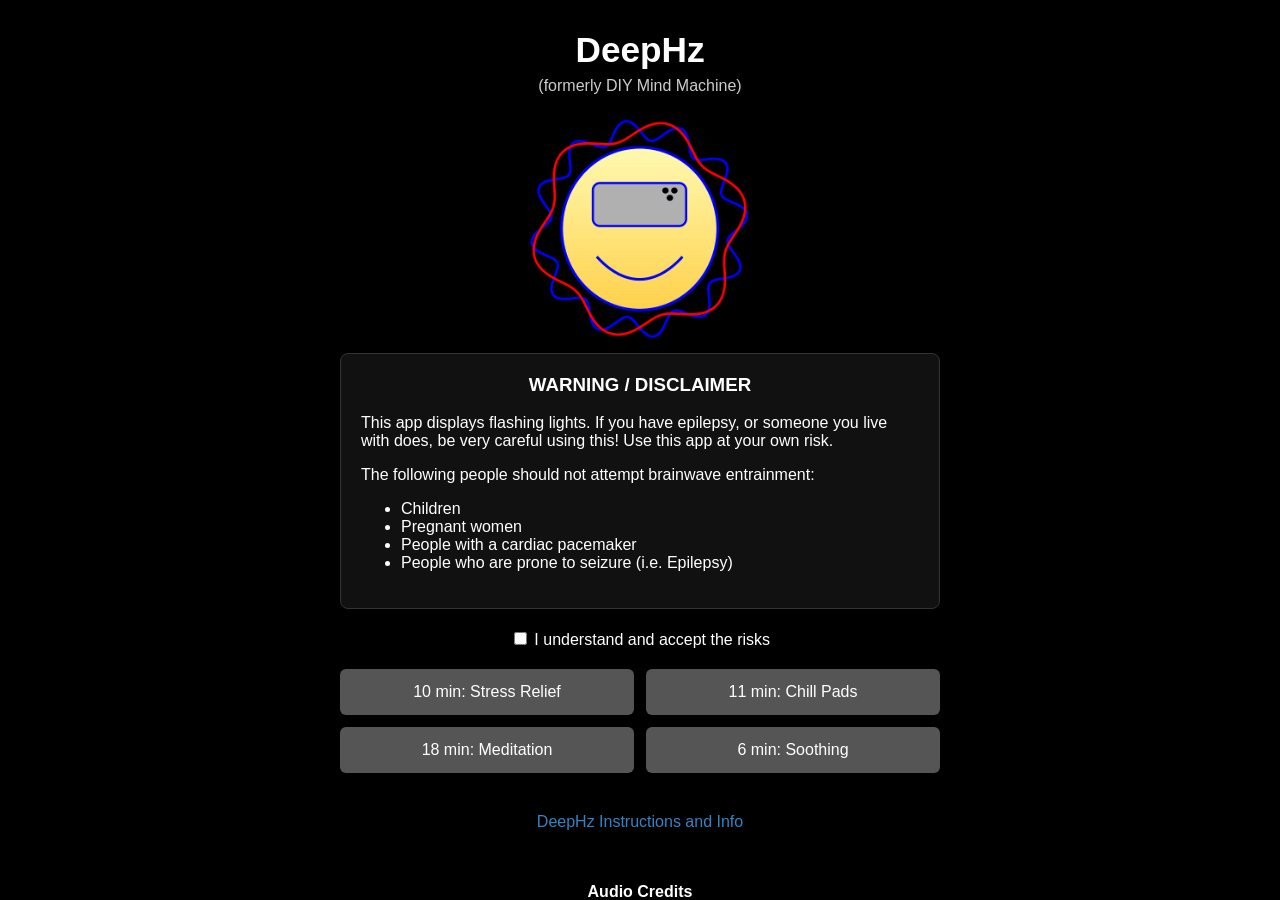
<file: index.html>
<!DOCTYPE html>
<html lang="en">
<head>
<meta charset="UTF-8">
<meta name="viewport" content="width=device-width, initial-scale=1.0">
<meta name="screen-orientation" content="portrait">
<meta name="theme-color" content="#000000">

<meta name="apple-mobile-web-app-capable" content="yes">
<meta name="apple-mobile-web-app-status-bar-style" content="black">
<meta name="apple-mobile-web-app-title" content="DeepHz">

<title>DeepHz</title>
<link rel="manifest" href="manifest.json">
<link rel="stylesheet" href="styles.css">
</head>

<body>

<!-- Overlay -->
<div id="overlay">
    <div class="overlay-content">
       <h1 id="appName"> DeepHz <span class="subtitle">(formerly DIY Mind Machine)</span> </h1>
        <!-- Logo -->
        <img src="deepHz512x512.png" id="logo" alt="DeepHz Logo">

        <!-- Warning -->
        <div class="warning-box">
            <h3>WARNING / DISCLAIMER</h3>

            <p>
            This app displays flashing lights. If you have epilepsy, or someone you live with does, be very careful using this!
            Use this app at your own risk.
            </p>

            <p>
            The following people should not attempt brainwave entrainment:
            </p>

            <ul>
                <li>Children</li>
                <li>Pregnant women</li>
                <li>People with a cardiac pacemaker</li>
                <li>People who are prone to seizure (i.e. Epilepsy)</li>
            </ul>
        </div>

        <!-- Checkbox -->
        <div class="acknowledge">
            <label>
                <input type="checkbox" id="agreeCheck">
                I understand and accept the risks
            </label>
        </div>

        <!-- Start Buttons -->
        <div class="session-buttons">

            <button onclick="startSession('session01')" disabled>10 min: Stress Relief</button>
            <button onclick="startSession('session02')" disabled>11 min: Chill Pads</button>
            <button onclick="startSession('session03')" disabled>18 min: Meditation</button>
            <button onclick="startSession('session04')" disabled>6 min: Soothing</button>

        </div>

  <!-- iOS guidance -->

<p id="moreInfo">
    <a href="https://github.com/markmcla74/deephz/blob/main/README.md" target="_blank" rel="noopener noreferrer">
        DeepHz Instructions and Info
    </a>
</p>

        <!-- Audio Credits -->
<footer id="audioCredits">
    <h3>Audio Credits</h3>
    <ul>
        <li>
            <strong>10 min: Stress Relief</strong> – "Venkatesananda" by Jesse Gallagher
            (YouTube Audio Library)
        </li>
        <li>
            <strong>11 min: Chill Pads</strong> – "meditativetiger-deep-bass-textures-downtempo-experimental-ambient-downtempo-383711.mp3"
            (Pixabay)
        </li>
        <li>
            <strong>18 min: Meditation</strong> – "Meditation Mer-Ka-Ba" by Jesse Gallagher
            (YouTube Audio Library)
        </li>
        <li>
            <strong>6 min: Soothing</strong> – "Soothing Tratak" by Jesse Gallagher
            (YouTube Audio Library)
        </li>
    </ul>
</footer>

    </div>
</div>
<canvas id="sessionCanvas"></canvas>
<audio id="audioPlayer" preload="auto"></audio>


<script src="script-deepHz.js?v=3"></script>
</body>
</html>
</file>
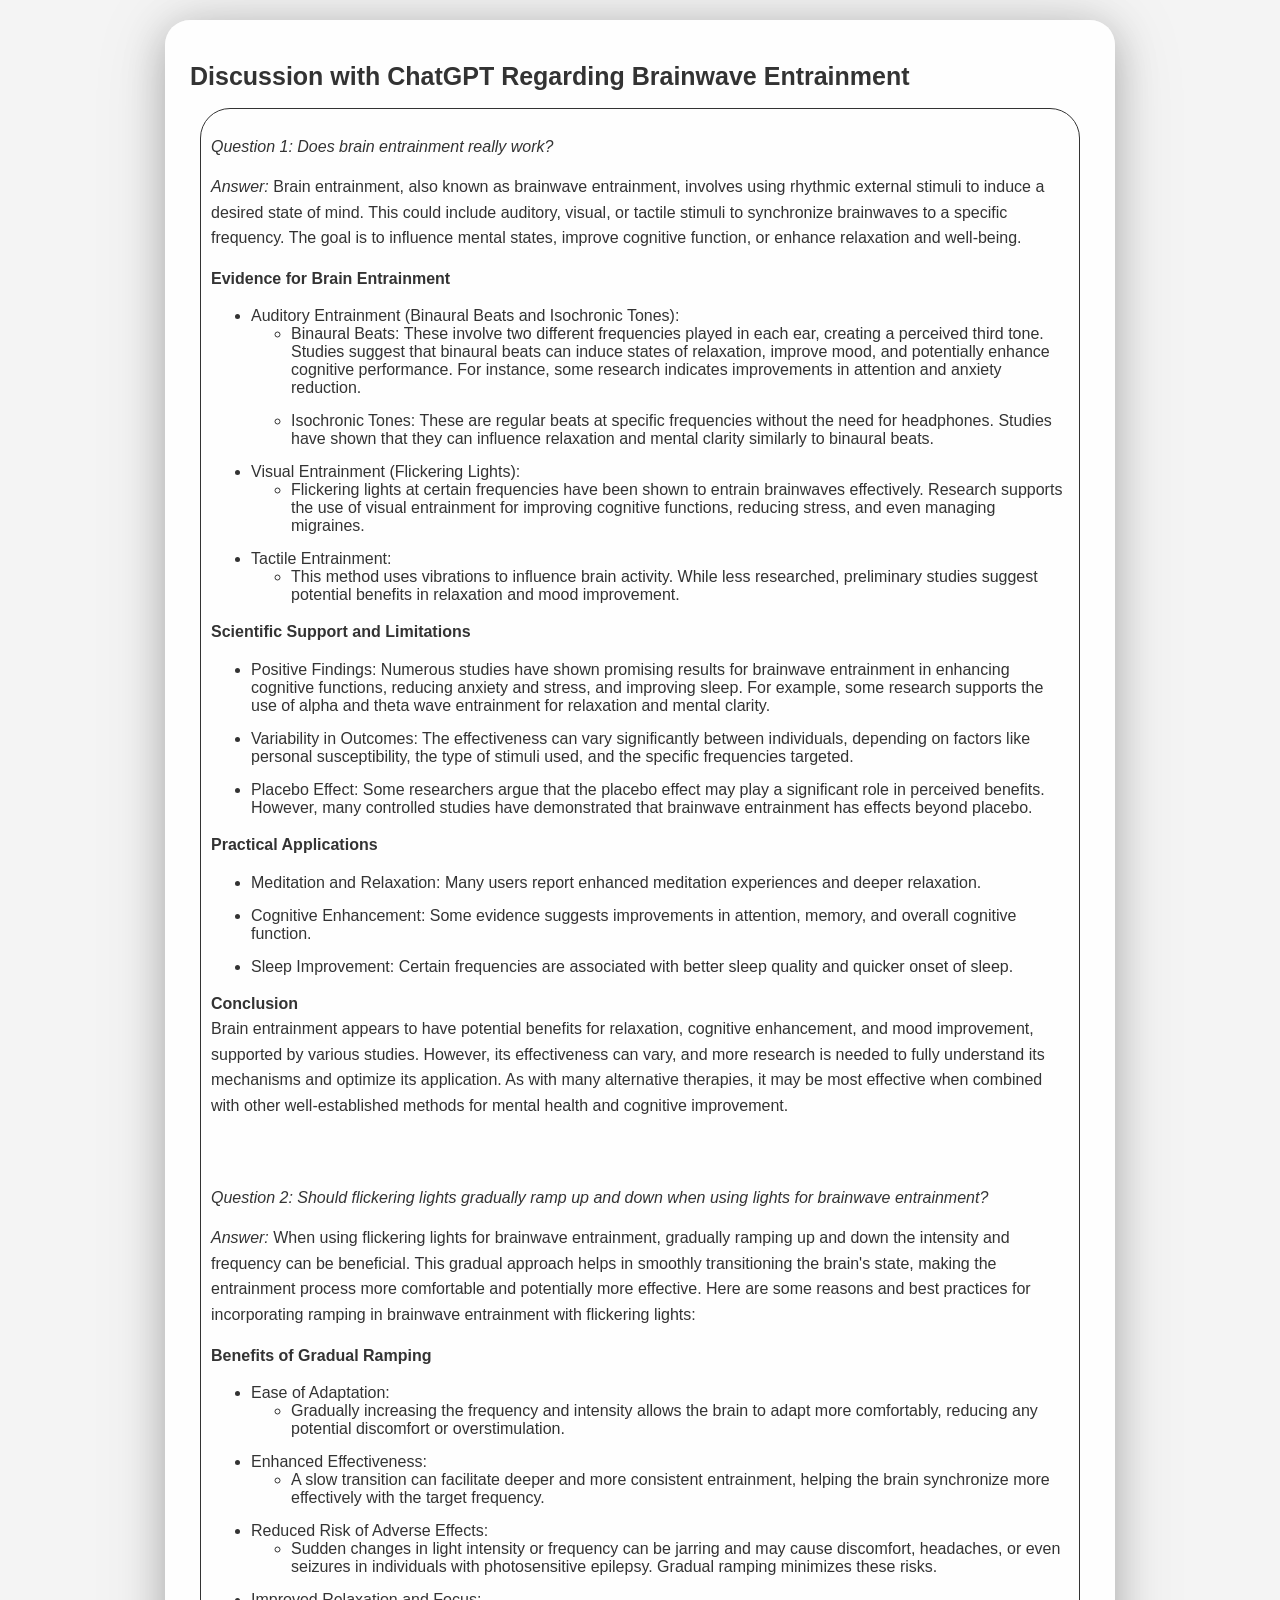
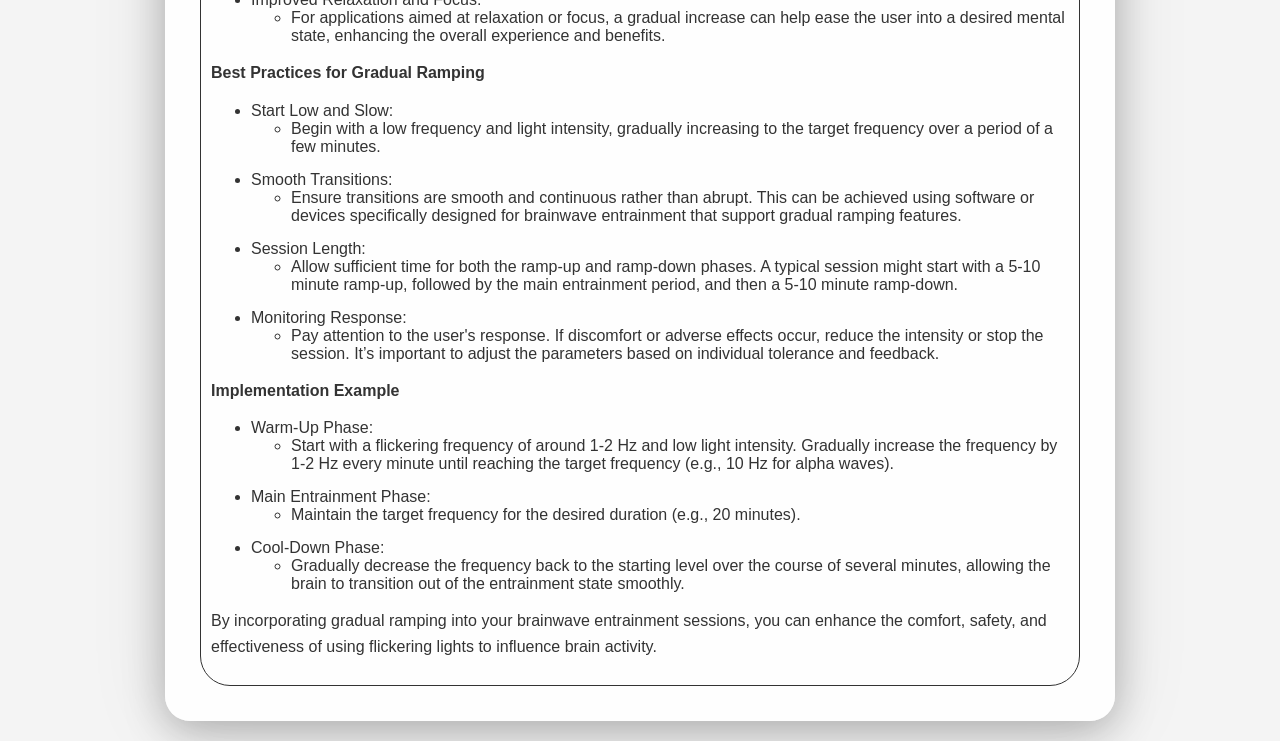
<file: Instructions-Info/discussion.html>
<!DOCTYPE html>
<html>

<link rel="stylesheet" href="style.css">
<head>
    <meta name="viewport" content="width=device-width, initial-scale=1" /> 
    <meta http-equiv="cache-control" content="no-cache" />
    <title>DeepHz</title>


</head>
<body>
    
    <div id="content">
	 <!-- <h1 id="myHeadline" style="font-size:40px; "> <center><b> Flashing Lights to Assist with Meditating </b> </center></h1> -->
     <h1> Discussion with ChatGPT Regarding Brainwave Entrainment</h1>
     <div id="myParagraph">
     <p>
     <i> Question 1: Does brain entrainment really work? </i> </p>

     <p><i>Answer:</i> Brain entrainment, also known as brainwave entrainment, involves using rhythmic external stimuli to induce a desired state of mind. This could include auditory, visual, or tactile stimuli to synchronize brainwaves to a specific frequency. The goal is to influence mental states, improve cognitive function, or enhance relaxation and well-being. </p>
    <p><b>Evidence for Brain Entrainment</b>
        <ul>
        <li>Auditory Entrainment (Binaural Beats and Isochronic Tones):
         <ul>
          <li> Binaural Beats: These involve two different frequencies played in each ear, creating a perceived third tone. Studies suggest that binaural beats can induce states of relaxation, improve mood, and potentially enhance cognitive performance. For instance, some research indicates improvements in attention and anxiety reduction. </li>
         <li> Isochronic Tones: These are regular beats at specific frequencies without the need for headphones. Studies have shown that they can influence relaxation and mental clarity similarly to binaural beats.</li>
         </ul>
        </li>
       <li> Visual Entrainment (Flickering Lights):
         <ul>
         <li>Flickering lights at certain frequencies have been shown to entrain brainwaves effectively. Research supports the use of visual entrainment for improving cognitive functions, reducing stress, and even managing migraines.</li>
         </ul>
       </li>
       <li> Tactile Entrainment:
         <ul>
          <li> This method uses vibrations to influence brain activity. While less researched, preliminary studies suggest potential benefits in relaxation and mood improvement. </li>
         </ul>
       </li>
       </ul> </p>
    <p> <b>Scientific Support and Limitations</b>
        <ul>
       <li>Positive Findings: Numerous studies have shown promising results for brainwave entrainment in enhancing cognitive functions, reducing anxiety and stress, and improving sleep. For example, some research supports the use of alpha and theta wave entrainment for relaxation and mental clarity. </li>
       <li> Variability in Outcomes: The effectiveness can vary significantly between individuals, depending on factors like personal susceptibility, the type of stimuli used, and the specific frequencies targeted. </li>
    <li> Placebo Effect: Some researchers argue that the placebo effect may play a significant role in perceived benefits. However, many controlled studies have demonstrated that brainwave entrainment has effects beyond placebo. </li>
     </ul> </p>
    <p> <b>Practical Applications </b>
    <ul>
     <li>Meditation and Relaxation: Many users report enhanced meditation experiences and deeper relaxation. </li>
     <li>Cognitive Enhancement: Some evidence suggests improvements in attention, memory, and overall cognitive function. </li>
     <li>Sleep Improvement: Certain frequencies are associated with better sleep quality and quicker onset of sleep.</li>
    </ul> </p>
    <p> <b>Conclusion </b> <br>
        Brain entrainment appears to have potential benefits for relaxation, cognitive enhancement, and mood improvement, supported by various studies. However, its effectiveness can vary, and more research is needed to fully understand its mechanisms and optimize its application. As with many alternative therapies, it may be most effective when combined with other well-established methods for mental health and cognitive improvement.
     </p>
     <br>
     <br>
     <p><i>Question 2: Should flickering lights gradually ramp up and down when using lights for brainwave entrainment?</i></p>
<p><i>Answer:</i> When using flickering lights for brainwave entrainment, gradually ramping up and down the intensity and frequency can be beneficial. This gradual approach helps in smoothly transitioning the brain's state, making the entrainment process more comfortable and potentially more effective. Here are some reasons and best practices for incorporating ramping in brainwave entrainment with flickering lights:</p>

    <p><b>Benefits of Gradual Ramping</b>
      <ul>
        <li> Ease of Adaptation:
          <ul>
            <li> Gradually increasing the frequency and intensity allows the brain to adapt more comfortably, reducing any potential discomfort or overstimulation.
            </li>
          </ul>
        </li>
       <li> Enhanced Effectiveness:
           <ul>
            <li> A slow transition can facilitate deeper and more consistent entrainment, helping the brain synchronize more effectively with the target frequency.
            </li>
           </ul>
       </li>
       <li> Reduced Risk of Adverse Effects:
           <ul>
             <li> Sudden changes in light intensity or frequency can be jarring and may cause discomfort, headaches, or even seizures in individuals with photosensitive epilepsy. Gradual ramping minimizes these risks. </li>
           </ul>
       </li>
       <li> Improved Relaxation and Focus:
          <ul>
            <li>
            For applications aimed at relaxation or focus, a gradual increase can help ease the user into a desired mental state, enhancing the overall experience and benefits.
            </li>
          </ul>
       </ul> </p>
    <p> <b>Best Practices for Gradual Ramping</b>
     <ul>
        <li> Start Low and Slow:
          <ul>
           <li> Begin with a low frequency and light intensity, gradually increasing to the target frequency over a period of a few minutes.
           </li>
          </ul>
        </li>
       <li> Smooth Transitions:
          <ul>
            <li> Ensure transitions are smooth and continuous rather than abrupt. This can be achieved using software or devices specifically designed for brainwave entrainment that support gradual ramping features.
            </li>
          </ul>
         </li>
        <li> Session Length:
          <ul>
            <li> Allow sufficient time for both the ramp-up and ramp-down phases. A typical session might start with a 5-10 minute ramp-up, followed by the main entrainment period, and then a 5-10 minute ramp-down.</li>
          </ul>
        </li>
      <li> Monitoring Response:
          <ul>
           <li> Pay attention to the user's response. If discomfort or adverse effects occur, reduce the intensity or stop the session. It’s important to adjust the parameters based on individual tolerance and feedback.</li>
          </ul>
        </li>
      </ul> </p>
    <p><b>Implementation Example</b>
       <ul>
          <li>Warm-Up Phase:
            <ul>
             <li> Start with a flickering frequency of around 1-2 Hz and low light intensity. Gradually increase the frequency by 1-2 Hz every minute until reaching the target frequency (e.g., 10 Hz for alpha waves).
             </li>
            </ul>
          </li>
         <li>Main Entrainment Phase:
            <ul>
             <li>Maintain the target frequency for the desired duration (e.g., 20 minutes).
             </li>
            </ul>
         </li>
        <li> Cool-Down Phase:
          <ul>
            <li> Gradually decrease the frequency back to the starting level over the course of several minutes, allowing the brain to transition out of the entrainment state smoothly.
            </li>
          </ul>
        </li>
      </ul> </p>
    <p>By incorporating gradual ramping into your brainwave entrainment sessions, you can enhance the comfort, safety, and effectiveness of using flickering lights to influence brain activity.</p>


     </div>

   <!-- <p> This was the original headset, that was purchased from Amazon. <a href="https://www.amazon.com/gp/product/B09TSVT1WW/ref=ppx_yo_dt_b_search_asin_title?ie=UTF8&psc=1">Here is the link.</a> </p>
    <img src="vrHeadsetFromAmazon.png" alt="" class="mainImageFormat"/>
   -->

     
 </div>
<canvas id="canvas"></canvas>


</body>
</html>
</file>
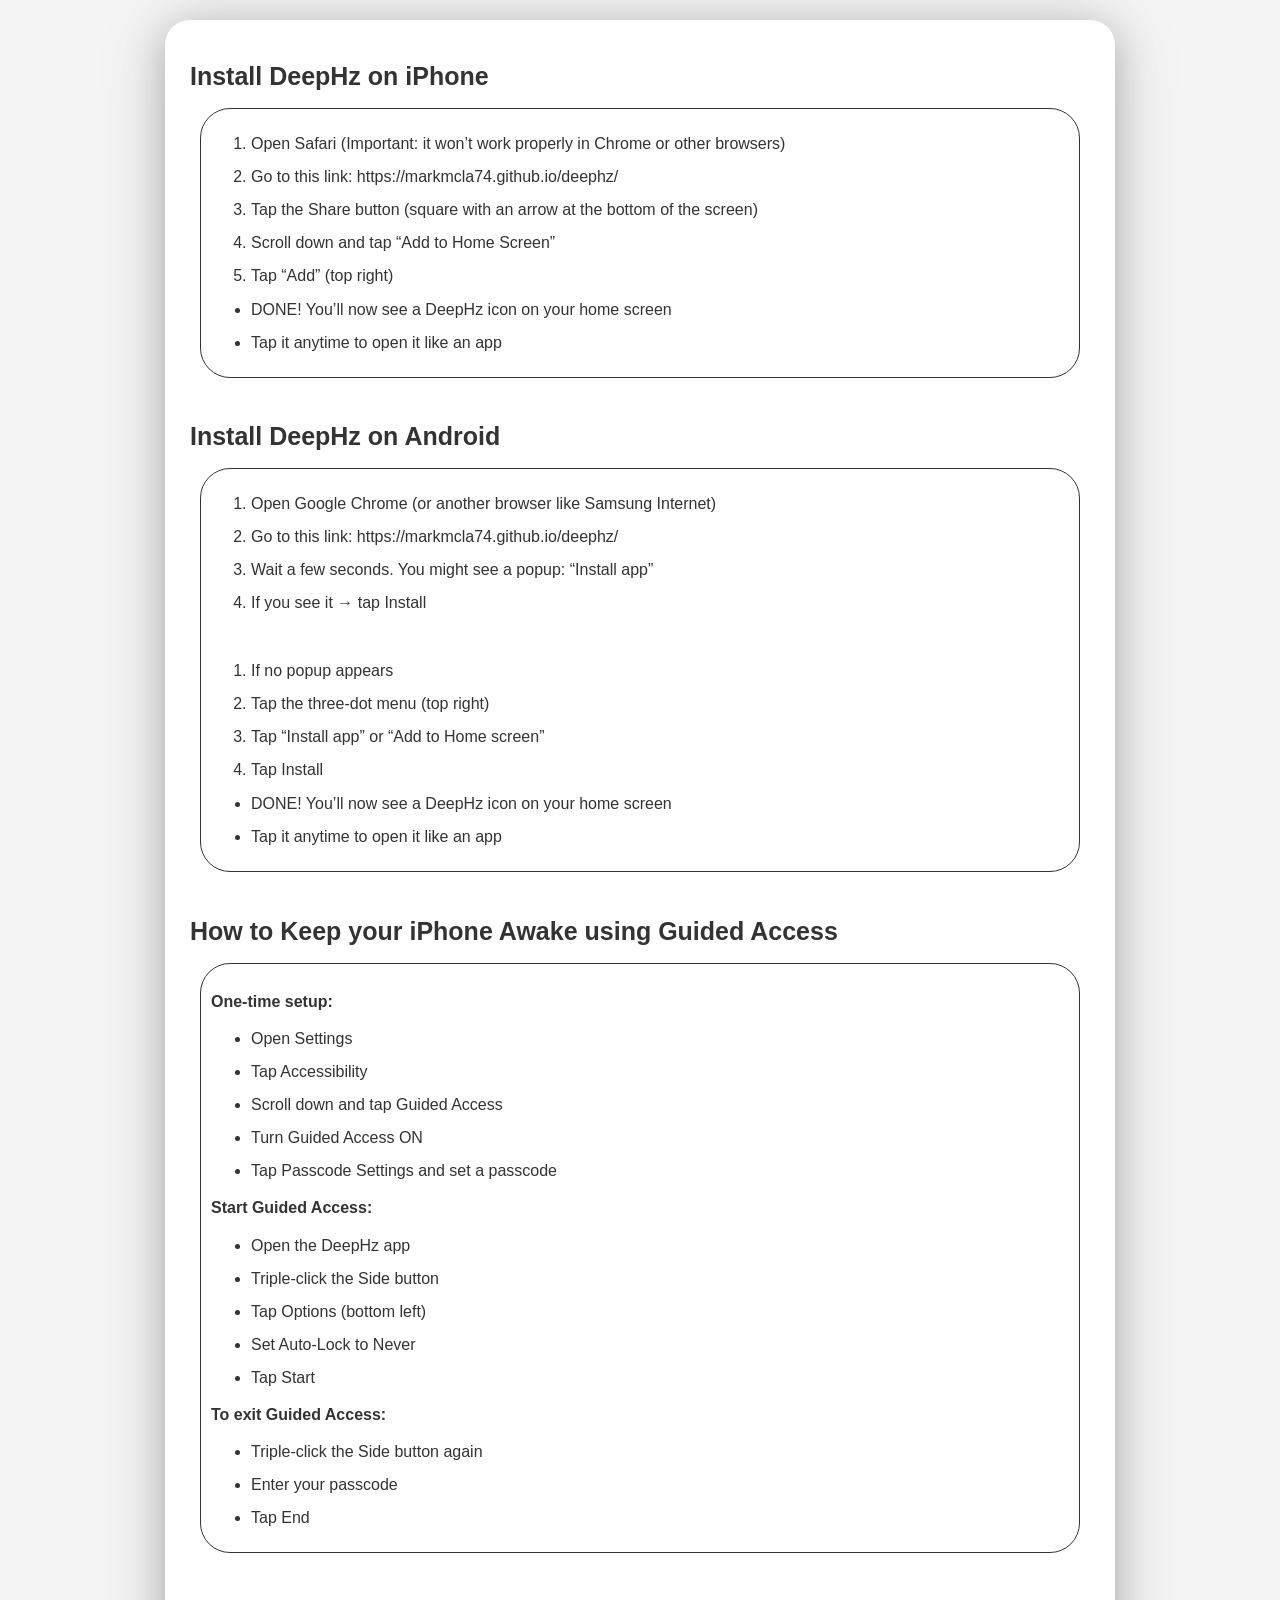
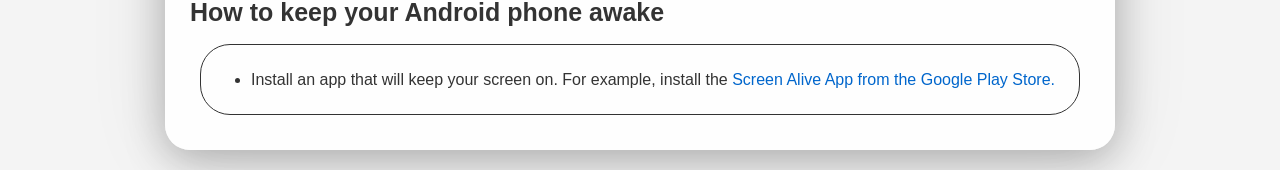
<file: Instructions-Info/installationInstructions.html>
<!DOCTYPE html>
<html>

<link rel="stylesheet" href="style.css">
<head>
    <meta name="viewport" content="width=device-width, initial-scale=1" /> 
    <meta http-equiv="cache-control" content="no-cache" />
    <title>DeepHz</title>


</head>
<body>
    
    <div id="content">

     <h1> Install DeepHz on iPhone</h1>
     <div id="myParagraph">
	   <ol>
          <li> Open Safari (Important: it won’t work properly in Chrome or other browsers) </li>
          <li> Go to this link:  https://markmcla74.github.io/deephz/ </li>
           <li> Tap the Share button (square with an arrow at the bottom of the screen) </li>
          <li> Scroll down and tap “Add to Home Screen” </li>
          <li> Tap “Add” (top right) </li>
       </ol>
       <ul>
           <li> DONE! You’ll now see a DeepHz icon on your home screen </li>
          <li> Tap it anytime to open it like an app </li>
       </ul>

	</div>

    <br>
     <h1> Install DeepHz on Android</h1>
     <div id="myParagraph">
	   <ol>
          <li> Open Google Chrome (or another browser like Samsung Internet) </li>
          <li> Go to this link:  https://markmcla74.github.io/deephz/ </li>
           <li> Wait a few seconds. You might see a popup: “Install app” </li>
          <li> If you see it → tap Install </li>
       </ol>
       <br>
       <ol>
        <li> If no popup appears </li>
        <li> Tap the three-dot menu (top right) </li>
          <li> Tap “Install app” or “Add to Home screen” </li>
           <li> Tap Install </li>
       </ol>
       <ul>
           <li> DONE! You’ll now see a DeepHz icon on your home screen </li>
          <li> Tap it anytime to open it like an app </li>
       </ul>

	</div>

    <br>


<h1>How to Keep your iPhone Awake using Guided Access</h1>
 <div id="myParagraph">
<p><strong>One-time setup:</strong></p>
<ul>
  <li>Open Settings</li>
  <li>Tap Accessibility</li>
  <li>Scroll down and tap Guided Access</li>
  <li>Turn Guided Access ON</li>
  <li>Tap Passcode Settings and set a passcode</li>
</ul>

<p><strong>Start Guided Access:</strong></p>
<ul>
  <li>Open the DeepHz app</li>
  <li>Triple-click the Side button</li>
  <li>Tap Options (bottom left)</li>
  <li>Set Auto-Lock to Never</li>
  <li>Tap Start</li>
</ul>

<p><strong>To exit Guided Access:</strong></p>
<ul>
  <li>Triple-click the Side button again</li>
  <li>Enter your passcode</li>
  <li>Tap End</li>
</ul>

</div>
<br>

<h1> How to keep your Android phone awake </h1>
      <div id="myParagraph">
      <ul>
     <li>Install an app that will keep your screen on. For example, install the <a href="https://play.google.com/store/apps/details?id=in.snapcore.screen_alive">Screen Alive App from the Google Play Store.</a> </li>
     </ul>
     </div>

 </div>
<canvas id="canvas"></canvas>


</body>
</html>
</file>
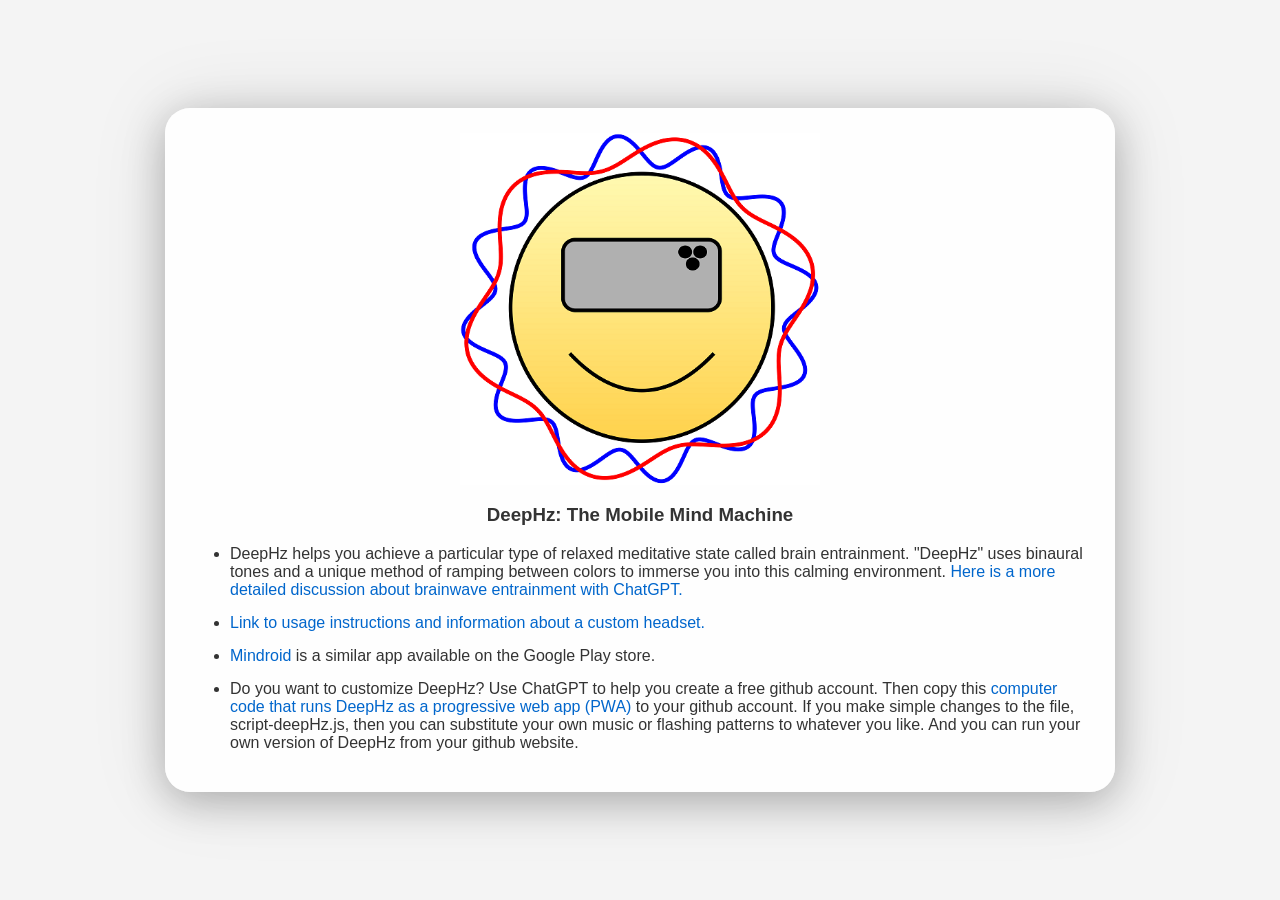
<file: Instructions-Info/instructions-info.html>
<!DOCTYPE html>
<html>

<link rel="stylesheet" href="style.css">
<head>
    <meta name="viewport" content="width=device-width, initial-scale=1" /> 
    <meta http-equiv="cache-control" content="no-cache" />
    <!--
    <meta http-equiv="cache-control" content="no-cache" />
    <meta http-equiv="Pragma" content="no-cache" />
     <meta http-equiv="Expires" content="Thu, 01 Jan 1970 00:00:00 GMT" />
    -->
    <title>DeepHz</title>


</head>
<body>

    
 <div id="content">
    <img src="deepHz512x512White.png" alt="" class="logoImageFormat"/>
    <h3> <center>DeepHz: The Mobile Mind Machine</center></h3>

	<p></p>

        <ul>

        <li> DeepHz helps you achieve a particular type of relaxed meditative state called brain entrainment. "DeepHz" uses binaural tones and a unique method of ramping between colors to immerse you into this  calming environment.  <a href="discussion.html"> Here is a more detailed discussion about brainwave entrainment with ChatGPT.</a>  </li>

        <li> <a href="usageInstructions.html"> Link to usage instructions and information about a custom headset.</a> </li>

        <li> <a href="https://play.google.com/store/search?q=mindroid&c=apps&hl=en_US">Mindroid</a> is a similar app available on the Google Play store. </li>

        <li> Do you want to customize DeepHz? Use ChatGPT to help you create a free github account. Then copy this <a href="https://github.com/markmcla74/deephz">computer code that runs DeepHz as a progressive web app (PWA)</a> to your github account. If you make simple changes to the file, script-deepHz.js, then you can substitute your own music or flashing patterns to whatever you like. And you can run your own version of DeepHz from your github website. </li>

        </ul>

     
 </div>


</body>
</html>
</file>
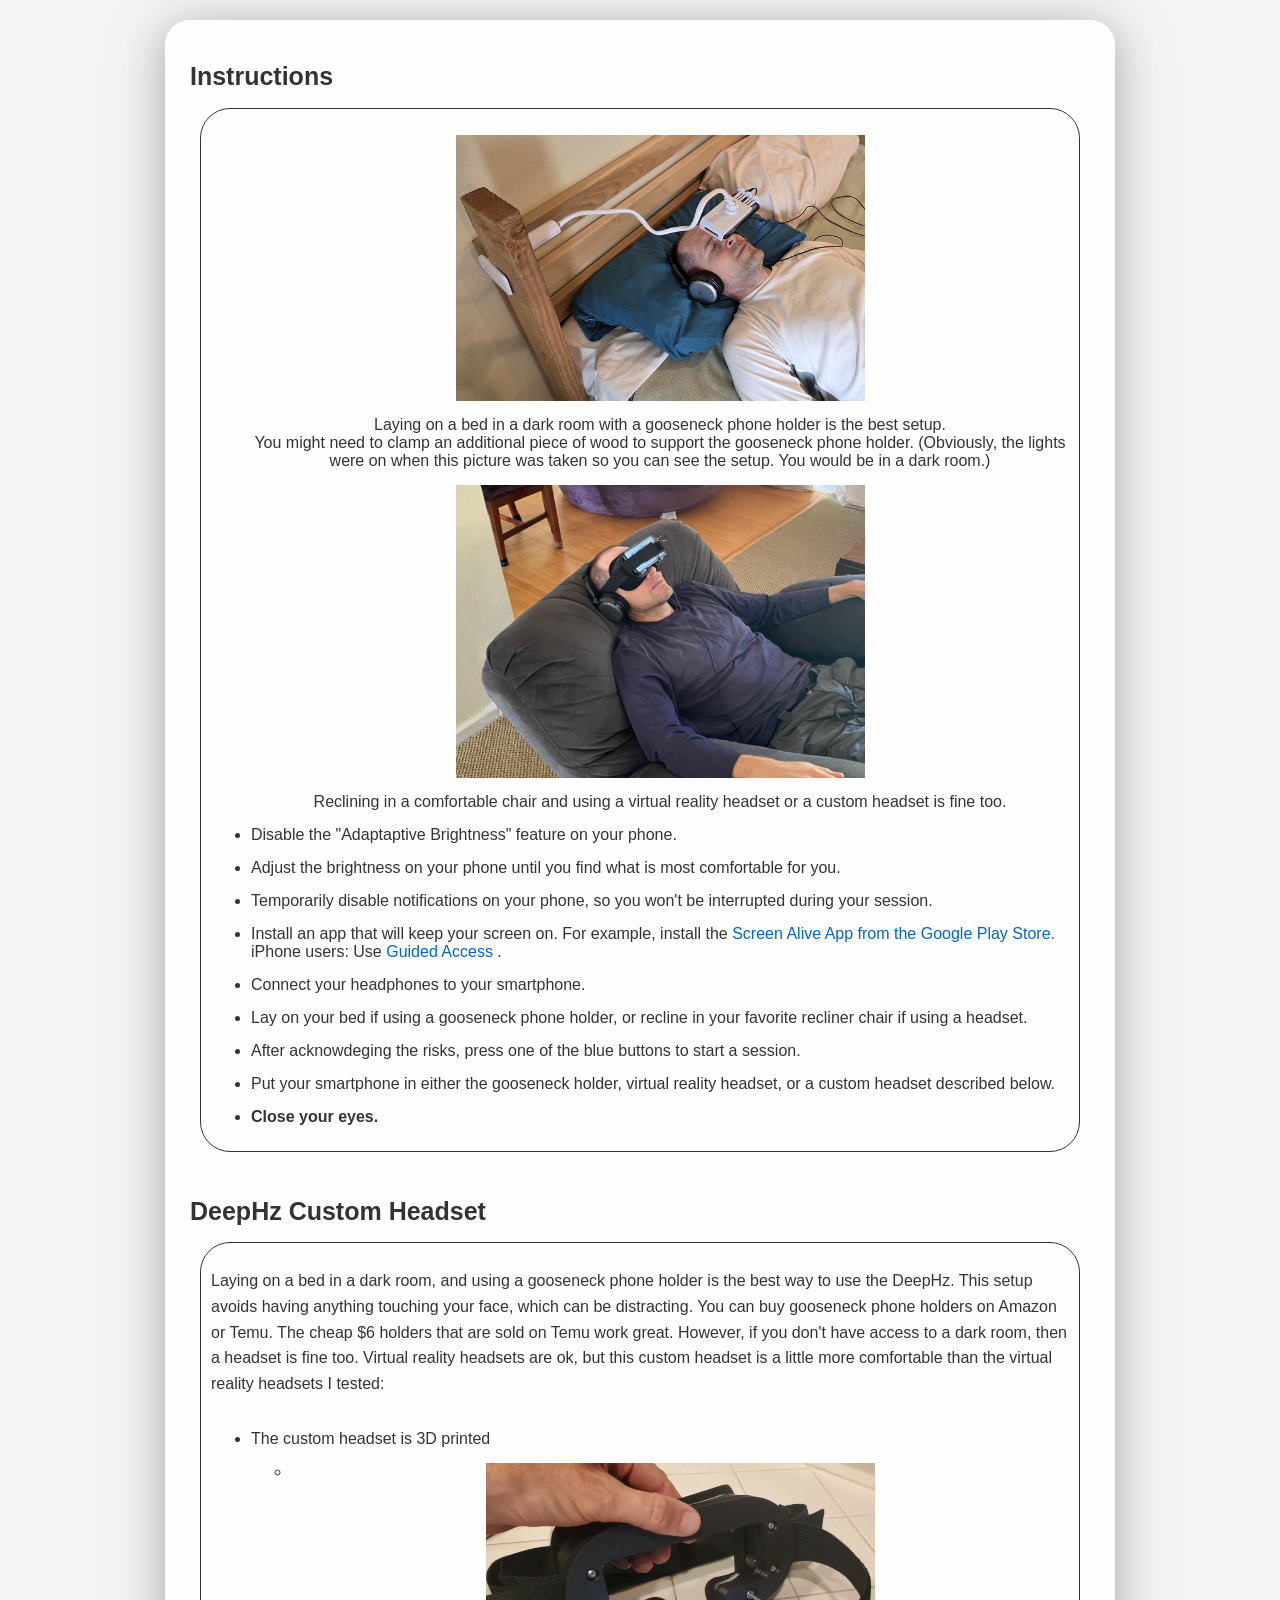
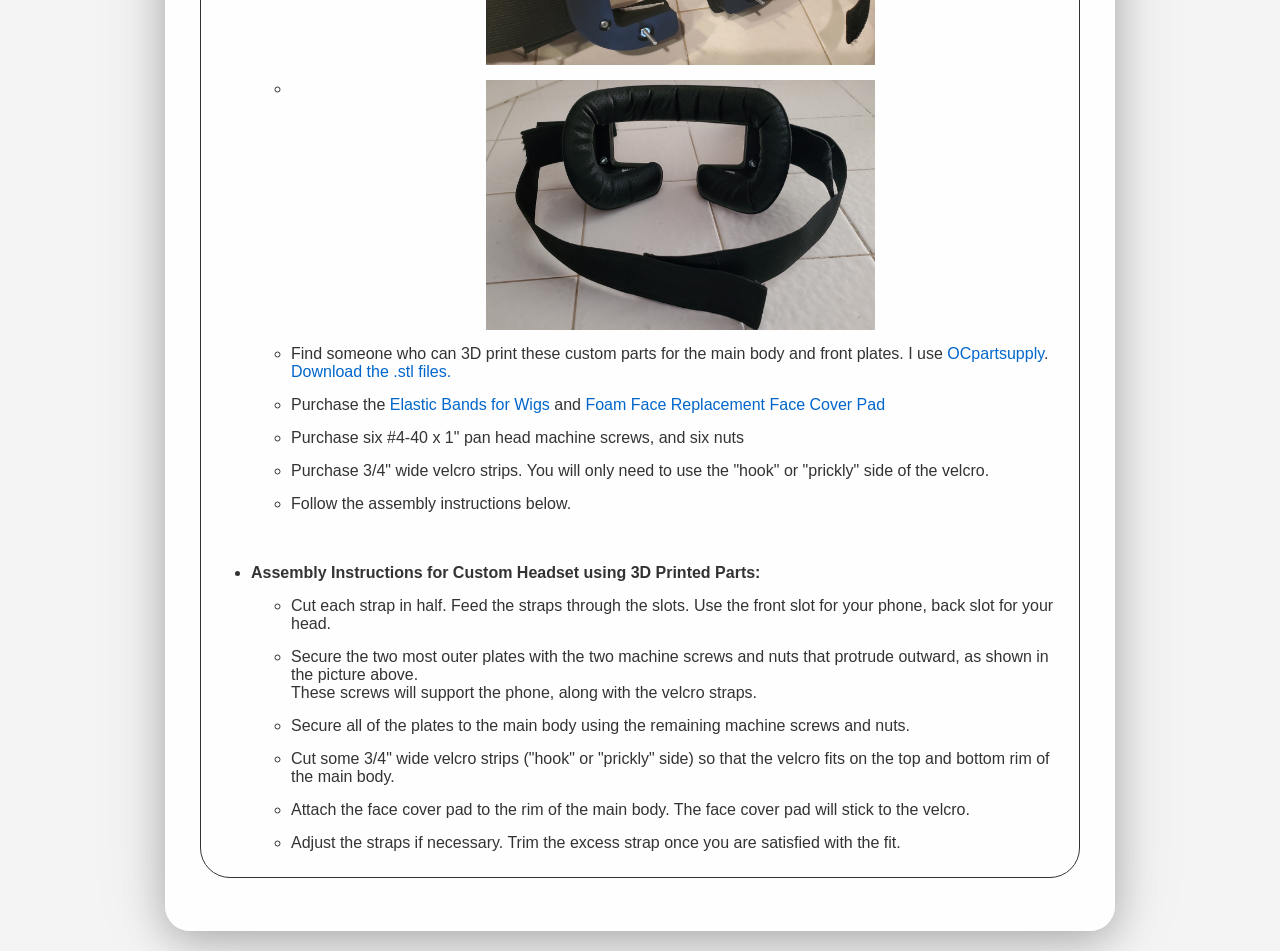
<file: Instructions-Info/instructions.html>
<!DOCTYPE html>
<html>

<link rel="stylesheet" href="style.css">
<head>
    <meta name="viewport" content="width=device-width, initial-scale=1" /> 
    <meta http-equiv="cache-control" content="no-cache" />
    <title>DeepHz</title>


</head>
<body>
    
    <div id="content">
	 <!-- <h1 id="myHeadline" style="font-size:40px; "> <center><b> Flashing Lights to Assist with Meditating </b> </center></h1> -->
	 <h1> Instructions </h1>

     <div id="myParagraph">
        <ul>
	<img src="configurationWithGooseneckReduced.jpg" alt="" class="secondaryImageFormat"/> <p><center>Laying on a bed in a dark room with a gooseneck phone holder is the best setup. <br> You might need to clamp an additional piece of wood to support the gooseneck phone holder. (Obviously, the lights were on when this picture was taken so you can see the setup. You would be in a dark room.)</center> </p> <p></p>
        <img src="demonstrationPicture2p2.png" alt="" class="secondaryImageFormat"/> <p> <center>Reclining in a comfortable chair and using a virtual reality headset or a custom headset is fine too.</center></p><p></p>
	    <li>Disable the "Adaptaptive Brightness" feature on your phone.</li>
	    <li>Adjust the brightness on your phone until you find what is most comfortable for you.</li>
	    <li>Temporarily disable notifications on your phone, so you won't be interrupted during your session.</li>
        <li>Install an app that will keep your screen on. For example, install the <a href="https://play.google.com/store/apps/details?id=in.snapcore.screen_alive">Screen Alive App from the Google Play Store.</a> iPhone users:  Use
    <a href="https://support.apple.com/guide/iphone/use-guided-access-iph3e2e8a7c/ios" target="_blank"  text-decoration:underline;">
      Guided Access
    </a>.</li>
        <li>Connect your headphones to your smartphone.</li>
        <li>Lay on your bed if using a gooseneck phone holder, or recline in your favorite recliner chair if using a headset.</li>
        <li>After acknowdeging the risks, press one of the blue buttons to start a session.</li>
	<li>Put your smartphone in either the gooseneck holder, virtual reality headset, or a custom headset described below.</li>
        <li> <b> Close your eyes. </b> </li>
        </ul>
    </div>
    <br>
     <h1> DeepHz Custom Headset </h1>
     <div id="myParagraph">
	<p> Laying on a bed in a dark room, and using a gooseneck phone holder is the best way to use the DeepHz. This setup avoids having anything touching your face, which can be distracting. You can buy gooseneck phone holders on Amazon or Temu. The cheap $6 holders that are sold on Temu work great. However, if you don't have access to a dark room, then a headset is fine too. Virtual reality headsets are ok, but this custom headset is a little more comfortable than the virtual reality headsets I tested: </p>
	   <ul>
       <p> </p>
       <br>
       <li> The custom headset is 3D printed
          <p> </p>
          <ul>
           <li> <img src="headset3DPrinted2p0.png" alt="" class="mainImageFormat"/> </li>
           <li> <img src="headsetAdditionalView2p0.png" alt="" class="mainImageFormat"/> </li>
          <li> Find someone who can 3D print these custom parts for the main body and front plates. I use <a href="https://www.ebay.com/itm/166598975110?itmmeta=01J2J29J7HP0WC9DGQSEX5J3PX&hash=item26ca129e86:g:eJ4AAOSwpVBlzP3H&itmprp=enc%3AAQAJAAAA0DP0jMBHs4EGwu%2B%2B%2BMgcUH%2BYUC%2Bgv%2Bvv0RQgtZi%2BUff%2BmdOUcyv3SFZkyt5aoQexqJYYG3yrpDHugrJ2djsJNQ%2FPtyAZFbbcpQLF9ljEezC0LXS%2FLwNH2an2MF4PweOIb%2FvCKRc%2FW8cVXKAurARQwq1oFoM1KyR64QYg3aJZWMiq4vNGw4QC%2FlsNTkjbrse%2BJfx9%2BN82liP%2FvSBntTCtMS5LYODmzmiqcSkxC4TECGE6QX3hdxXmMdISKvPmJR3wRp9xprDHEwv20OJrXRWCFxY%3D%7Ctkp%3ABk9SR-6jpsKUZA">OCpartsupply</a>. <a href="STL/STL.zip">Download the .stl files. </a>  </li>

          <li> Purchase the <a href="https://www.amazon.com/gp/product/B0B6CLQJCH/ref=ppx_yo_dt_b_search_asin_title?ie=UTF8&psc=1">Elastic Bands for Wigs</a>  and <a href="https://www.amazon.com/gp/product/B079JW16JC/ref=ppx_yo_dt_b_search_asin_title?ie=UTF8&psc=1">Foam Face Replacement Face Cover Pad</a> </li>
          <li> Purchase six #4-40 x 1" pan head machine screws, and six nuts </li>
          <li> Purchase 3/4" wide velcro strips. You will only need to use the "hook" or "prickly" side of the velcro. </li>
          <li> Follow the assembly instructions below. </li>

       </ul>
       </li>
       <p> </p>
      <br>
      <br>
      <li> <b>Assembly Instructions for Custom Headset using 3D Printed Parts: </b>
        <p></p>
        <ul>
          <li> Cut each strap in half. Feed the straps through the slots. Use the front slot for your phone, back slot for your head. </li>
          <li> Secure the two most outer plates with the two machine screws and nuts that protrude outward, as shown in the picture above.
            <br>These screws will support the phone, along with the velcro straps.</li>
          <li> Secure all of the plates to the main body using the remaining machine screws and nuts.</li>
          <li> Cut some 3/4" wide velcro strips ("hook" or "prickly" side) so that the velcro fits on the top and bottom rim of the main body. </li>
          <li> Attach the face cover pad to the rim of the main body. The face cover pad will stick to the velcro. </li>
          <li> Adjust the straps if necessary. Trim the excess strap once you are satisfied with the fit. </li>

        </ul>
      </li>


	</div>


    <br>





   <!-- <p> This was the original headset, that was purchased from Amazon. <a href="https://www.amazon.com/gp/product/B09TSVT1WW/ref=ppx_yo_dt_b_search_asin_title?ie=UTF8&psc=1">Here is the link.</a> </p>
    <img src="vrHeadsetFromAmazon.png" alt="" class="mainImageFormat"/>
   -->

     
 </div>
<canvas id="canvas"></canvas>


</body>
</html>
</file>
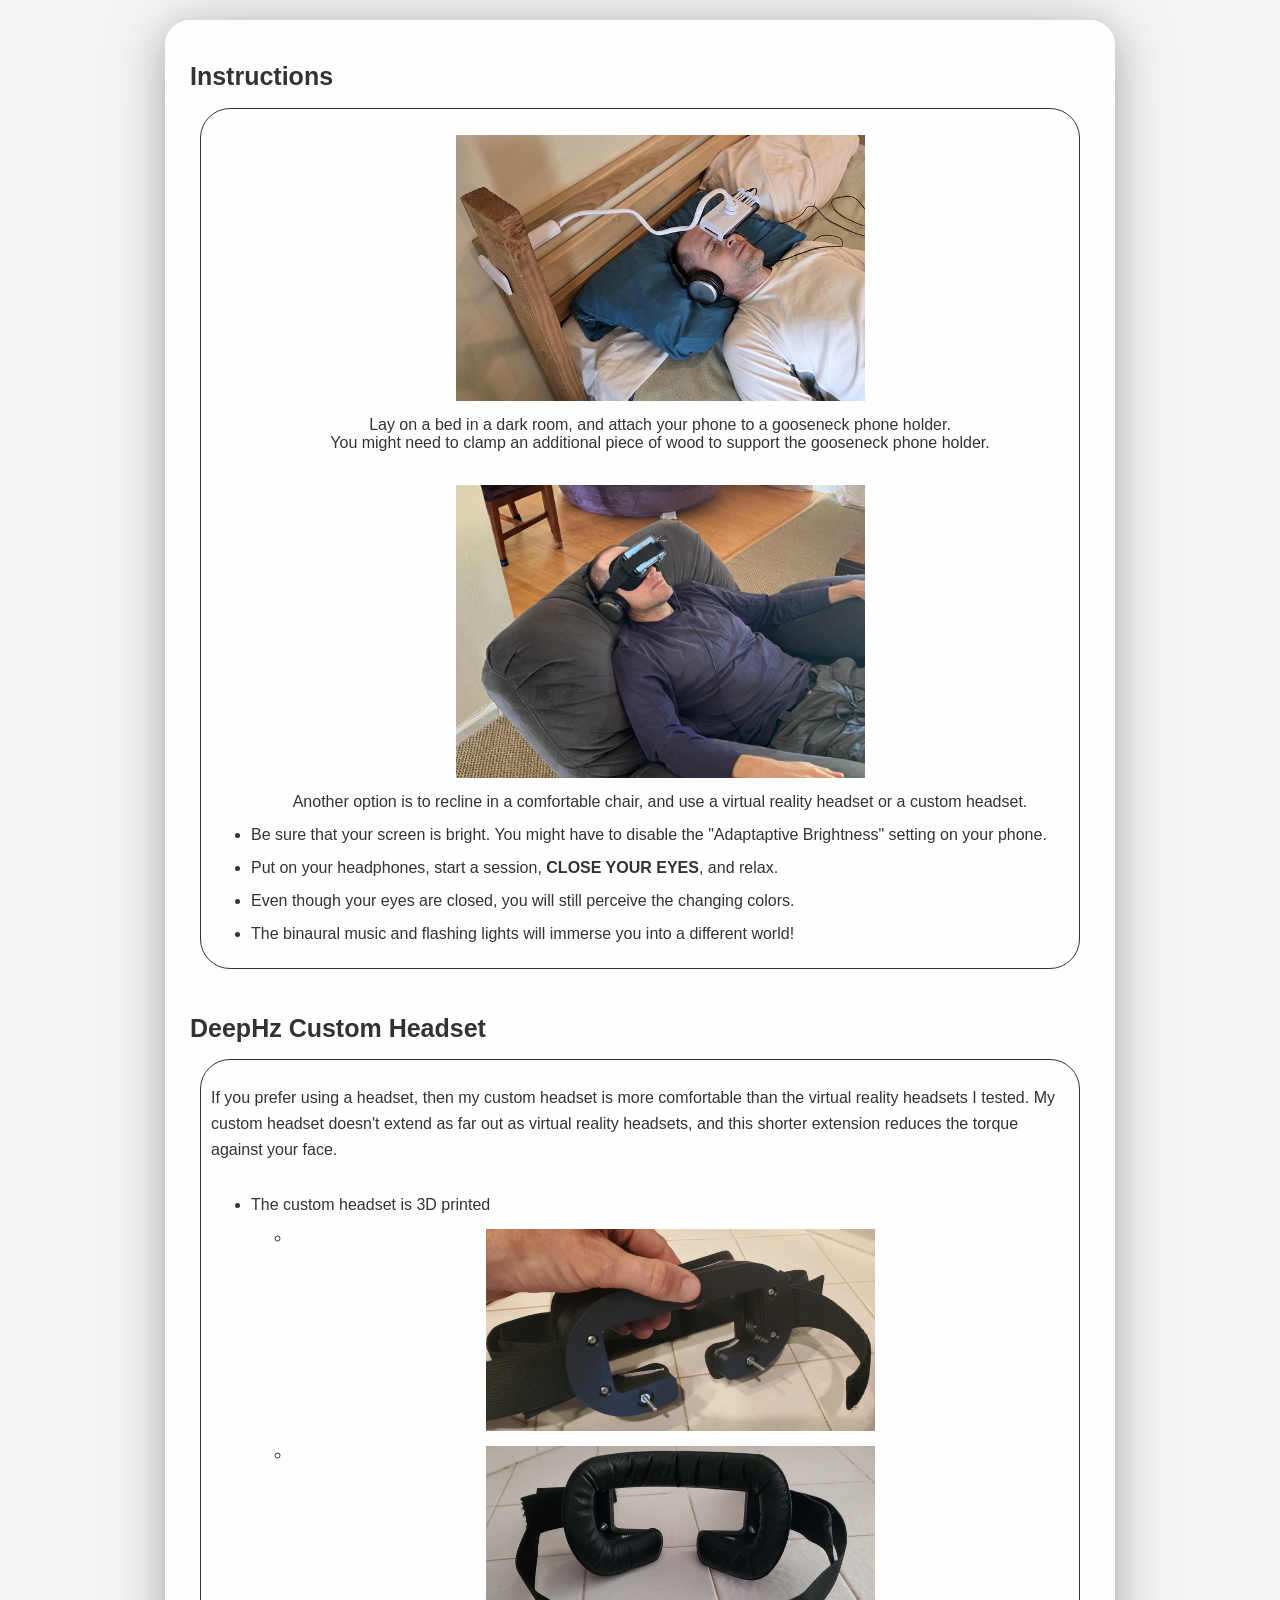
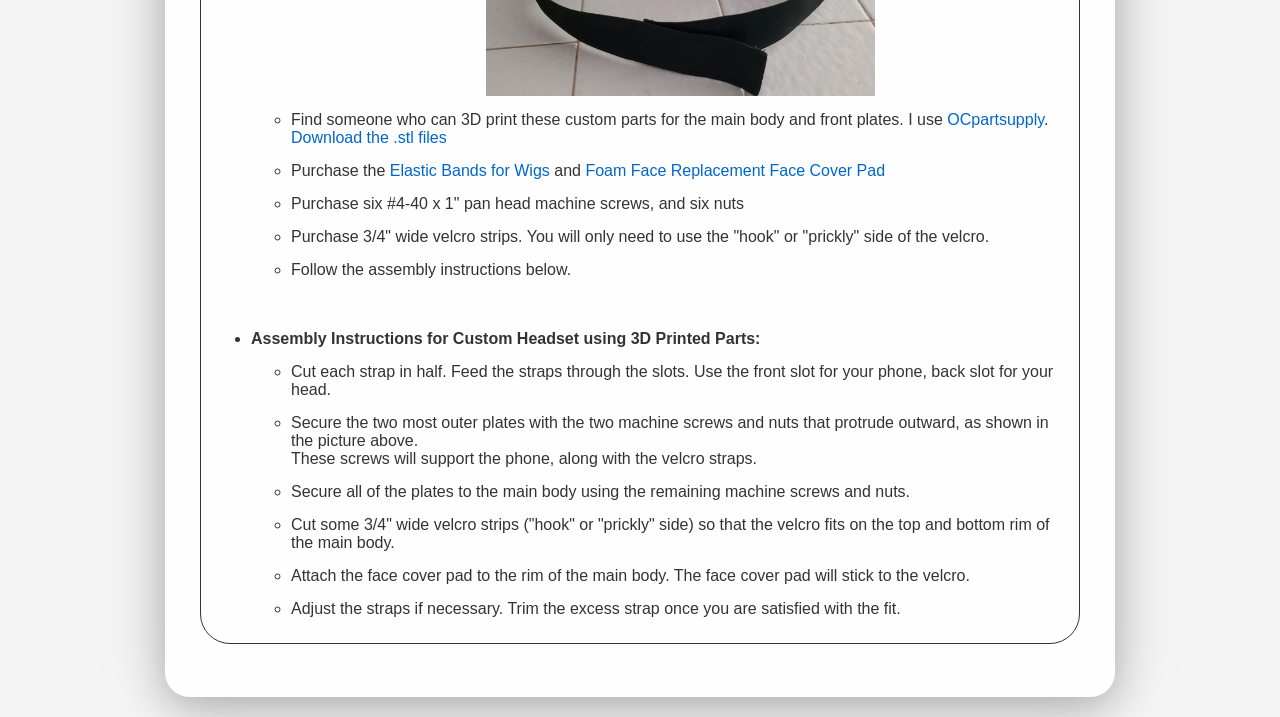
<file: Instructions-Info/usageInstructions.html>
<!DOCTYPE html>
<html>

<link rel="stylesheet" href="style.css">
<head>
    <meta name="viewport" content="width=device-width, initial-scale=1" /> 
    <meta http-equiv="cache-control" content="no-cache" />
    <title>DeepHz</title>


</head>
<body>
    
    <div id="content">
	 <!-- <h1 id="myHeadline" style="font-size:40px; "> <center><b> Flashing Lights to Assist with Meditating </b> </center></h1> -->
	 <h1> Instructions </h1>

     <div id="myParagraph">
        <ul>
	<img src="configurationWithGooseneckReduced.jpg" alt="" class="secondaryImageFormat"/> <p><center>Lay on a bed in a dark room, and attach your phone to a gooseneck phone holder. <br> You might need to clamp an additional piece of wood to support the gooseneck phone holder.</center> </p> <p></p>
	 <br>
        <img src="demonstrationPicture2p2.png" alt="" class="secondaryImageFormat"/> <p> <center>Another option is to recline in a comfortable chair, and use a virtual reality headset or a custom headset.</center></p><p></p>
        
	    <li>Be sure that your screen is bright. You might have to disable the "Adaptaptive Brightness" setting on your phone.</li>
        <li>Put on your headphones, start a session, <b> CLOSE YOUR EYES</b>, and relax.</li>
        <li>Even though your eyes are closed, you will still perceive the changing colors. </li>
        <li>The binaural music and flashing lights will immerse you into a different world! </li>
        </ul>
    </div>
    <br>
     <h1> DeepHz Custom Headset </h1>
     <div id="myParagraph">
	<p> If you prefer using a headset, then my custom headset is more comfortable than the virtual reality headsets I tested. My custom headset doesn't extend as far out as virtual reality headsets, and this shorter extension reduces the torque against your face. </p>
	   <ul>
       <p> </p>
       <br>
       <li> The custom headset is 3D printed
          <p> </p>
          <ul>
           <li> <img src="headset3DPrinted2p0.png" alt="" class="mainImageFormat"/> </li>
           <li> <img src="headsetAdditionalView2p0.png" alt="" class="mainImageFormat"/> </li>
          <li> Find someone who can 3D print these custom parts for the main body and front plates. I use <a href="https://www.ebay.com/itm/166598975110?itmmeta=01J2J29J7HP0WC9DGQSEX5J3PX&hash=item26ca129e86:g:eJ4AAOSwpVBlzP3H&itmprp=enc%3AAQAJAAAA0DP0jMBHs4EGwu%2B%2B%2BMgcUH%2BYUC%2Bgv%2Bvv0RQgtZi%2BUff%2BmdOUcyv3SFZkyt5aoQexqJYYG3yrpDHugrJ2djsJNQ%2FPtyAZFbbcpQLF9ljEezC0LXS%2FLwNH2an2MF4PweOIb%2FvCKRc%2FW8cVXKAurARQwq1oFoM1KyR64QYg3aJZWMiq4vNGw4QC%2FlsNTkjbrse%2BJfx9%2BN82liP%2FvSBntTCtMS5LYODmzmiqcSkxC4TECGE6QX3hdxXmMdISKvPmJR3wRp9xprDHEwv20OJrXRWCFxY%3D%7Ctkp%3ABk9SR-6jpsKUZA">OCpartsupply</a>. <a href="https://github.com/markmcla74/deephz/raw/main/STL/STL.zip"> Download the .stl files </a>  </li>

          <li> Purchase the <a href="https://www.amazon.com/gp/product/B0B6CLQJCH/ref=ppx_yo_dt_b_search_asin_title?ie=UTF8&psc=1">Elastic Bands for Wigs</a>  and <a href="https://www.amazon.com/gp/product/B079JW16JC/ref=ppx_yo_dt_b_search_asin_title?ie=UTF8&psc=1">Foam Face Replacement Face Cover Pad</a> </li>
          <li> Purchase six #4-40 x 1" pan head machine screws, and six nuts </li>
          <li> Purchase 3/4" wide velcro strips. You will only need to use the "hook" or "prickly" side of the velcro. </li>
          <li> Follow the assembly instructions below. </li>

       </ul>
       </li>
       <p> </p>
      <br>
      <br>
      <li> <b>Assembly Instructions for Custom Headset using 3D Printed Parts: </b>
        <p></p>
        <ul>
          <li> Cut each strap in half. Feed the straps through the slots. Use the front slot for your phone, back slot for your head. </li>
          <li> Secure the two most outer plates with the two machine screws and nuts that protrude outward, as shown in the picture above.
            <br>These screws will support the phone, along with the velcro straps.</li>
          <li> Secure all of the plates to the main body using the remaining machine screws and nuts.</li>
          <li> Cut some 3/4" wide velcro strips ("hook" or "prickly" side) so that the velcro fits on the top and bottom rim of the main body. </li>
          <li> Attach the face cover pad to the rim of the main body. The face cover pad will stick to the velcro. </li>
          <li> Adjust the straps if necessary. Trim the excess strap once you are satisfied with the fit. </li>

        </ul>
      </li>

    
	</div>


    <br>
   




   <!-- <p> This was the original headset, that was purchased from Amazon. <a href="https://www.amazon.com/gp/product/B09TSVT1WW/ref=ppx_yo_dt_b_search_asin_title?ie=UTF8&psc=1">Here is the link.</a> </p>
    <img src="vrHeadsetFromAmazon.png" alt="" class="mainImageFormat"/>
   -->

     
 </div>
  
<canvas id="canvas"></canvas>
 

</body>
</html>
</file>
<file: styles.css>
body{
    margin:0;
    font-family:Arial, Helvetica, sans-serif;
    background:#0a0a0a;
    color:white;
}

/* Overlay */
#overlay{
position:fixed;
top:0;
left:0;
width:100%;
height:100%;
background:#000;

display:flex;
justify-content:center;
align-items:flex-start;

overflow-y:auto;   /* allows scrolling */
padding-top:5px;
}
/* Hide scrollbar but keep scrolling */

#overlay::-webkit-scrollbar{
display:none;
}

#overlay{
-ms-overflow-style:none;
scrollbar-width:none;
}
.overlay-content{
    width:90%;
    max-width:600px;
    text-align:center;
    padding-bottom:40px;
}

#appName {
font-size: 2.2rem;
line-height: 1.2;
}

.subtitle {
    display: block;
    font-size: 1rem;   /* fixed size instead of em */
    font-weight: normal;
    opacity: 0.8;
    margin-top: 5px;
}
/* Logo */

#logo{
width:220px;
margin-bottom:10px;
}

/* Warning box */

.warning-box{
    background:#111;
    padding:20px;
    border-radius:8px;
    border:1px solid #333;
    margin-bottom:20px;
    text-align:left;
}

.warning-box h3{
    text-align:center;
    margin-top:0;
}

.warning-box ul{
    margin-top:10px;
}

/* Checkbox */

.acknowledge{
    margin-bottom:20px;
    font-size:16px;
}

/* Buttons */

.session-buttons{
    display:grid;
    grid-template-columns:1fr 1fr;
    gap:12px;
}

.session-buttons button{
    padding:14px;
    font-size:16px;
    border:none;
    border-radius:6px;
    background:#1e88e5;
    color:white;
    cursor:pointer;
    transition:0.2s;
}

.session-buttons button:disabled{
    background:#555;
    cursor:not-allowed;
}

.session-buttons button:hover:not(:disabled){
    background:#42a5f5;
}

#sessionCanvas{
position:fixed;
top:0;
left:0;
width:100%;
height:100%;
background:black;
display:none;
}

#moreInfo{
margin-top:40px;
font-size:16px;
opacity:0.8;
}
#moreInfo a{
color:#42a5f5;
text-decoration:none;
}

#moreInfo a:hover{
text-decoration:underline;
}

#audioCredits {
text-align: center;
padding: 20px;
font-size: 0.85rem;
color: #ccc;
background: #000;
}

#audioCredits h3 {
margin-bottom: 10px;
font-size: 1rem;
color: #fff;
}

#audioCredits ul {
list-style: none;
padding: 0;
}

#audioCredits li {
margin: 6px 0;
}
</file>
<file: Instructions-Info/style.css>
body {
         margin: 0;
         padding: 20px;
         font-family: 'Montserrat', sans-serif;
         background-color: #f4f4f4;
         color: #333;

         display: flex;
         justify-content: center;
         align-items: center;

         min-height: 100vh; /* KEY FIX */
         box-sizing: border-box;
     }

     #content {
     width: 100%;
     max-width: 900px; /* controls readable width */

     background-color: rgba(255, 255, 255, 0.9);
     border-radius: 25px;

     padding: 25px;

     /* Better shadow (so it "fills" more visually) */
     box-shadow:
     0 10px 40px rgba(0, 0, 0, 0.25),
     0 0 80px rgba(0, 0, 0, 0.1);

     border: none; /* cleaner look */
     }
        #player {
           max-width: 65%;

        }

         #myContactImage {
            width: 26%;
                @media (max-width: 600px) {
                width: 80%;
            }
            @media (min-width: 950px) {
            width: 20%;
            }
        }

         #myParagraph {
            /*background-color: lightgrey;*/
            border: 1px solid;
            padding: 10px;
            margin: 10px;
            border-radius: 30px;

        }
        h1 {
            font-size: 25px;

        }
        p {
            margin: 15px 0;
            line-height: 1.6;
            font-size: 16px;
            max-width: 1200px;
            text-align: left;
        }
        a {
            color: #0066cc;
            text-decoration: none;
        }
        a:hover {
            text-decoration: underline;
        }

        ul, li {
            margin-bottom: 15px; /* Increase spacing between bullet points */
            text-align: left;
        }

        canvas {
            display: none;
            background: black;
            position: absolute;
            top: 0;
            left: 0;
        }

        #startButton {
            margin-top: 40px;
            padding: 25px 40px;
            font-size: 35px;
            color: white;
            background-color: #007bff;
            border: none;
            border-radius: 10px;
            cursor: pointer;
            display: block;
            margin: 0 auto;
        }
        #startButton:hover {
            background-color: #0056b3;
        }

         #backButton {
            margin-top: 40px;
            margin-left: 50px;
            padding: 15px 25px;
            font-size: 30px;
            color: white;
            background-color: #1f9412;
            border: none;
            border-radius: 10px;
            cursor: pointer;
            display: block;
            margin: 0 5px;
        }
        #backButton:hover {
            background-color: #03661d;
        }

        .video {
            aspect-ratio: 16 / 9;
            width: 60%;
            @media (max-width: 768px) {
            width: 95%;
            }
            padding: 10px;

        }


         .mainImageFormat {
            display: block;
            margin-left: auto;
            margin-right: auto;
            width: 70%;
            @media (max-width: 600px) {
                width: 90%;
            }
            @media (min-width: 950px) {
                width: 50%;
            }
        }

        .secondaryImageFormat {
            display: block;
            margin-left: auto;
            margin-right: auto;
            width: 50%;
            @media (max-width: 600px) {
                width: 90%;
            }
            @media (min-width: 950px) {
                width: 50%;
            }
        }

        .logoImageFormat {
            display: block;
            margin-left: auto;
            margin-right: auto;
            width: 30%;
            @media (max-width: 600px) {
                width: 80%;
            }
            @media (min-width: 950px) {
                width: 40%;
            }
        }


/* Styling the navigation bar */
nav {
  background-color: #01202e;
  border-radius: 25px;
  width: 98%;

}

.navbar {
  display: flex;
  justify-content: center;
  align-items: center;
  height: 25px;
  padding: 20px;
  font-size: 21px;

   @media (max-width: 600px) {
  font-size: 12px;
  }
}

.navbar a {
  color: white;
  text-decoration: none;
  padding: 10px 20px;
  margin: 0 20px;
  border-radius: 5px;
  transition: background-color 0.3s ease;
}

.navbar a:hover {
  background-color: #555;
}
.active {
  background-color: #4CAF50;
}

.dropdown-content {
    display: none;
    position: absolute;
    background-color: #f9f9f9;
    min-width: 160px;
    box-shadow: 0px 8px 16px 0px rgba(0,0,0,0.2);
    z-index: 1;
}

.dropdown-content a {
    color: black;
    padding: 12px 16px;
    text-decoration: none;
    display: block;
    text-align: left;
}

.dropdown-content a:hover {
    background-color: #ddd;
}

.dropdown:hover .dropdown-content {
    display: block;
}


        @media screen and (max-width: 768px) {
            #content {
                max-width: 100%; /* Use full width for smaller screens */
                padding: 10px; /* Reduce padding */
                margin: 10px 0; /* Adjust margin */
            }

            #startButton {
                padding: 10px 20px; /* Smaller padding for the button */
                font-size: 30px; /* Smaller font size for the button text */
            }
            h1 {
            font-size: 25px;

            }
            .navbar {
            font-size: 25px;
            }

        }
</file>
